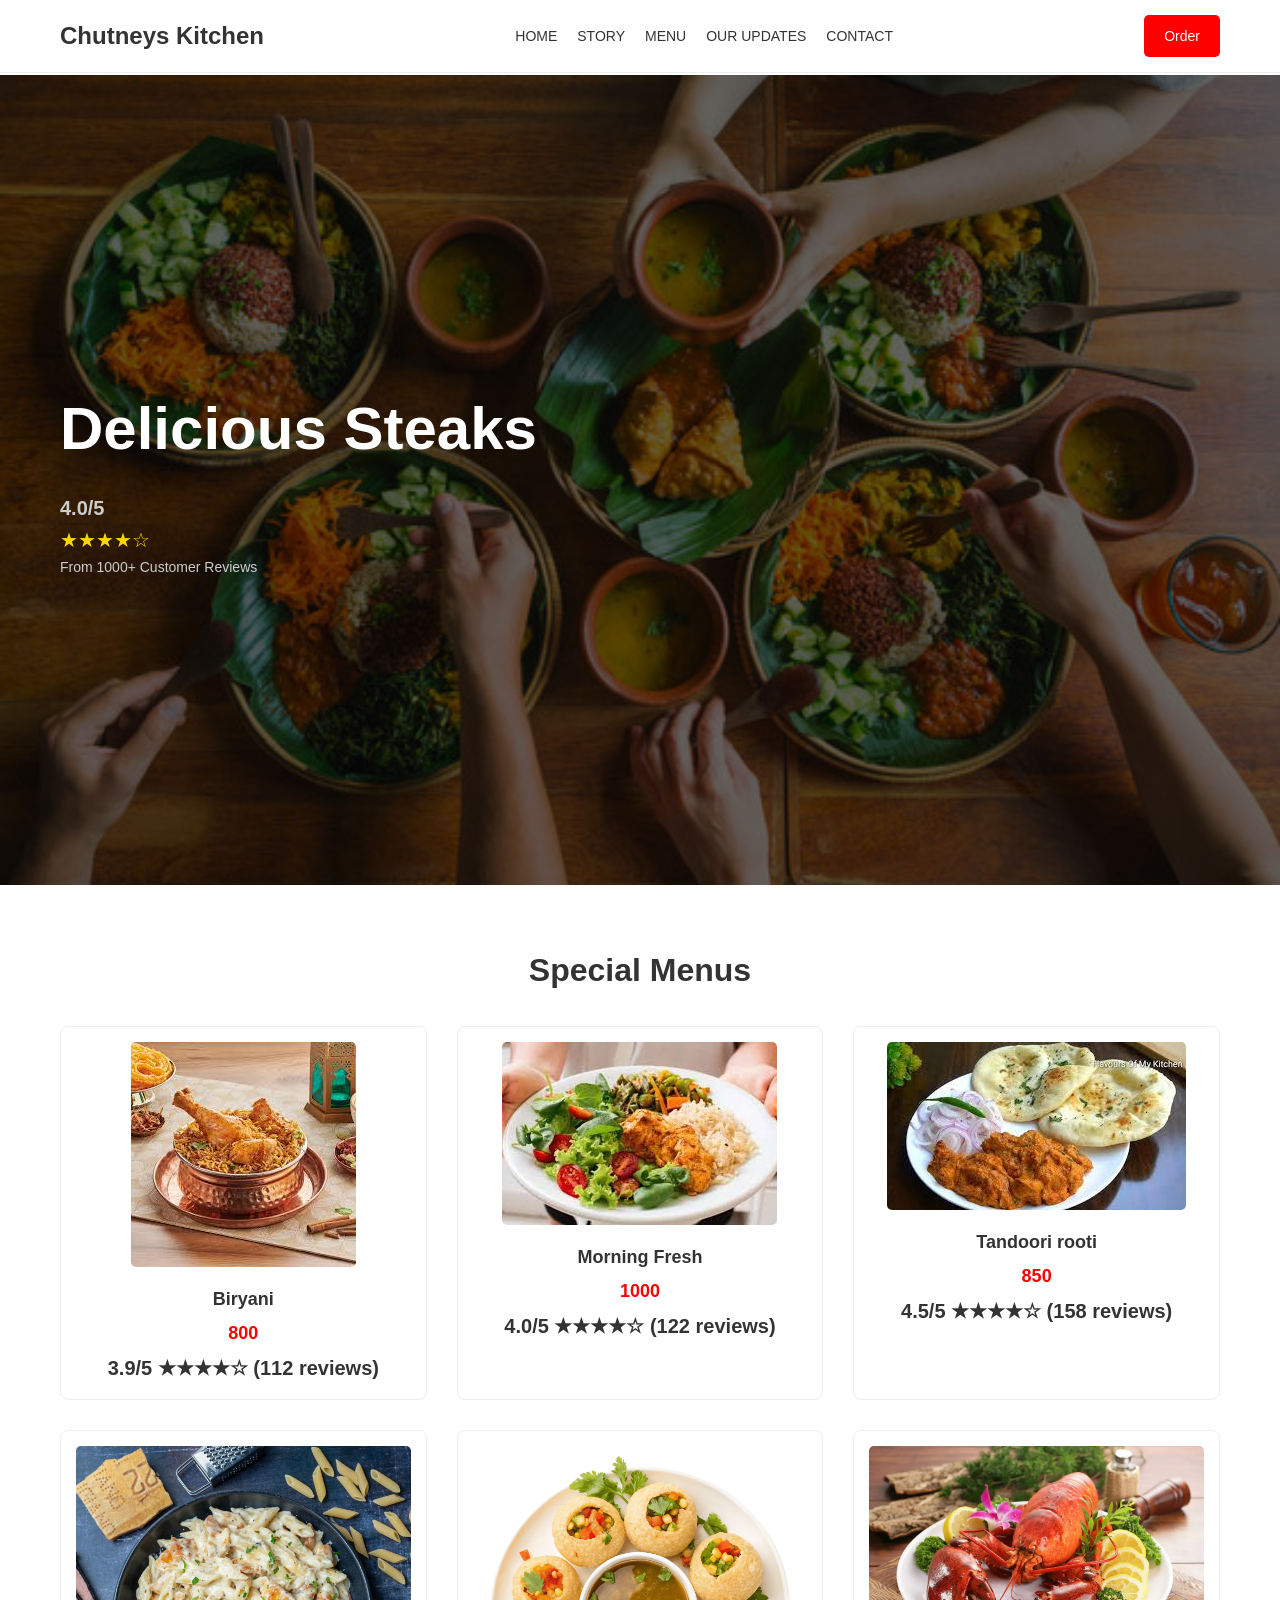
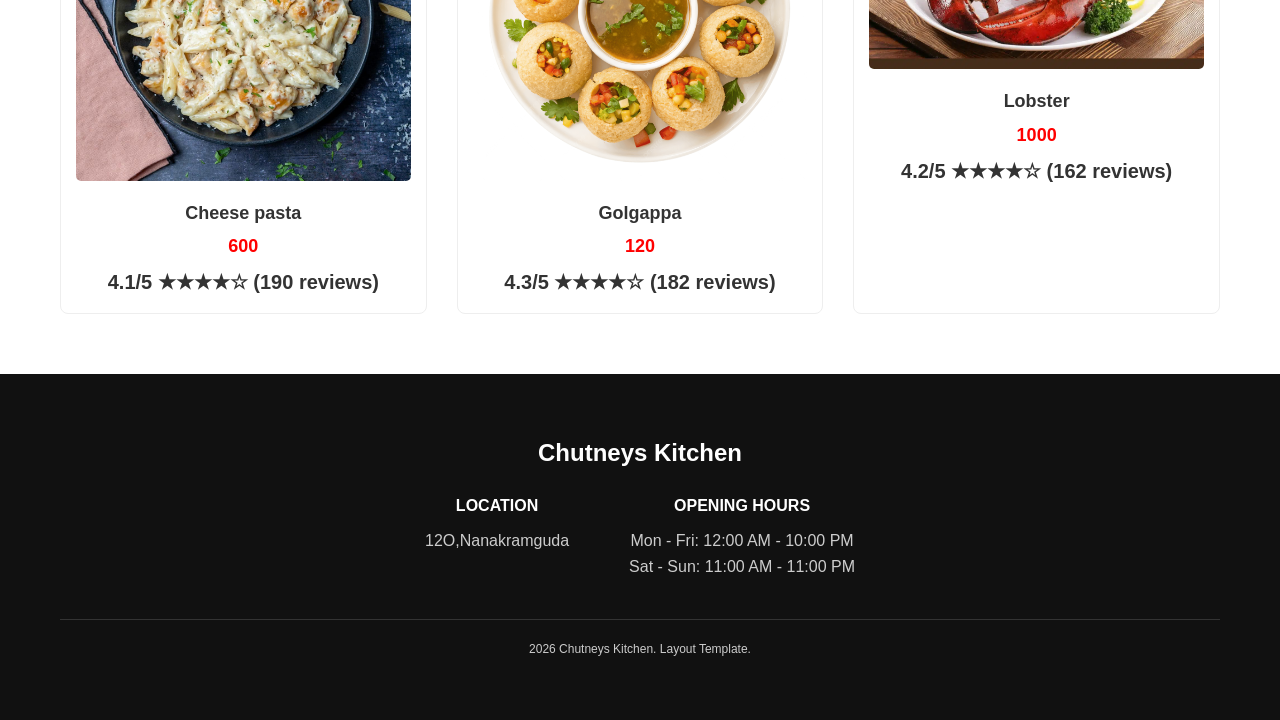
<file: index.html>
<!DOCTYPE html>
<html lang="en">
<head>
    <meta charset="UTF-8">
    <meta name="viewport" content="width=device-width, initial-scale=1.0">
    <title>Chutneys Kitchen</title>
    <link rel="stylesheet" href="./style.css">
</head>
<body>

    <header class="main-header">
        <div class="container header-content">
            <div class="logo">
                Chutneys Kitchen
            </div>
            <nav class="navigation">
                <ul>
                    <li><a href="#">Home</a></li>
                    <li><a href="#">Story</a></li>
                    <li><a href="#">Menu</a></li>
                    <li><a href="#">Our Updates</a></li>
                    <li><a href="#">Contact</a></li>
                </ul>
            </nav>
            <a href="#" class="btn-primary">Order</a>
        </div>
    </header>

    <main>
        
        <section class="hero-section">
            <div class="hero-overlay">
                <div class="container hero-layout">
                    
                    <div class="hero-text">
                        <h1>Delicious Steaks </h1>
                        <div class="rating-box">
                            <p class="score">4.0/5</p>
                            <span class="stars">★★★★☆</span>
                            <p class="reviews-count">From 1000+ Customer Reviews</p>
                        </div>
                    </div>

                    
                        
                        
                    </div>

                </div>
            </div>
        </section>

        <section class="menu-section">
            <div class="container">
                <h2 class="section-title">Special Menus</h2>
                
                <div class="menu-grid">
                    
                    <div class="menu-card">
                        <img src="./biryani.jpg" alt="Biryani">
                        <h3>Biryani</h3>
                        <p class="price">800</p>
                        <p class="score">3.9/5 ★★★★☆ (112 reviews)</p>
                    </div>

                    <div class="menu-card">
                        <img src="./images.jpg" alt="Morning Fresh">
                        <h3>Morning Fresh</h3>
                        <p class="price">1000</p>
                        <p class="score">4.0/5 ★★★★☆ (122 reviews)</p>
                    </div>

                    <div class="menu-card">
                        <img src="./rooti.jpg" alt="Tanduri rooti">
                        <h3>Tandoori rooti</h3>
                        <p class="price">850</p>
                        <p class="score">4.5/5 ★★★★☆ (158 reviews)</p>
                    </div>

                    <div class="menu-card">
                        <img src="./Cheesy_Chicken_Pasta_0.jpg" alt="Cheese pasta">
                        <h3>Cheese pasta</h3>
                        <p class="price">600</p>
                        <p class="score">4.1/5 ★★★★☆ (190 reviews)</p>
                    </div>

                    <div class="menu-card">
                        <img src="./golpappa.png" alt="Golgappa">
                        <h3>Golgappa</h3>
                        <p class="price">120</p>
                        <p class="score">4.3/5 ★★★★☆ (182 reviews)</p>
                    </div>

                    <div class="menu-card">
                        <img src="./lobster-2.webp" alt="Lobster">
                        <h3>Lobster</h3>
                        <p class="price">1000</p>
                        <p class="score">4.2/5 ★★★★☆ (162 reviews)</p>
                    </div>
                </div>
            </div>
        </section>

        

       

    </main>

    <footer class="main-footer">
        <div class="container">
            <h3>Chutneys Kitchen</h3>
            
            <div class="footer-grid">
                <div class="footer-col">
                    <p><strong>Location</strong></p>
                    <p>12O,Nanakramguda</p>
                </div>
                <div class="footer-col">
                    <p><strong>Opening Hours</strong></p>
                    <p>Mon - Fri: 12:00 AM - 10:00 PM</p>
                    <p>Sat - Sun: 11:00 AM - 11:00 PM</p>
                </div>
                
            </div>

            <p class="copyright"> 2026 Chutneys Kitchen. Layout Template.</p>
        </div>
    </footer>

</body>
</html>
</file>
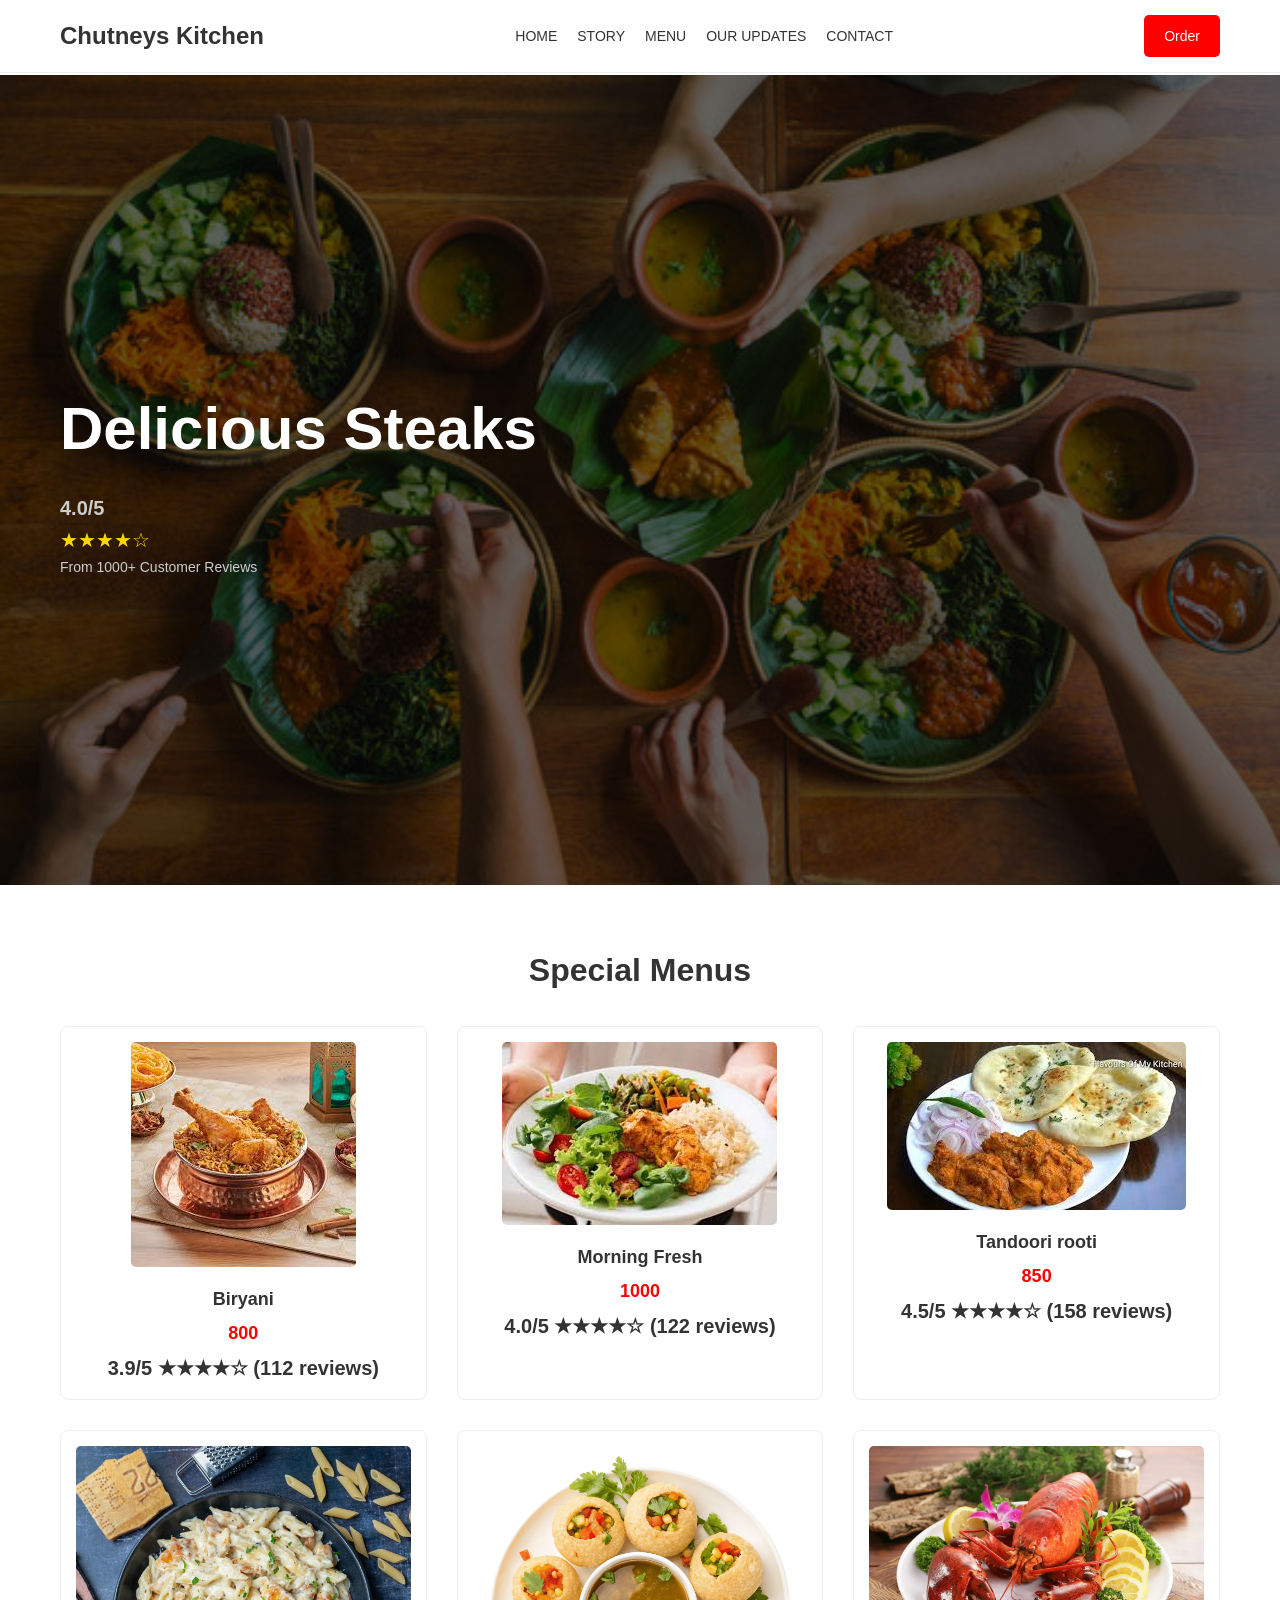
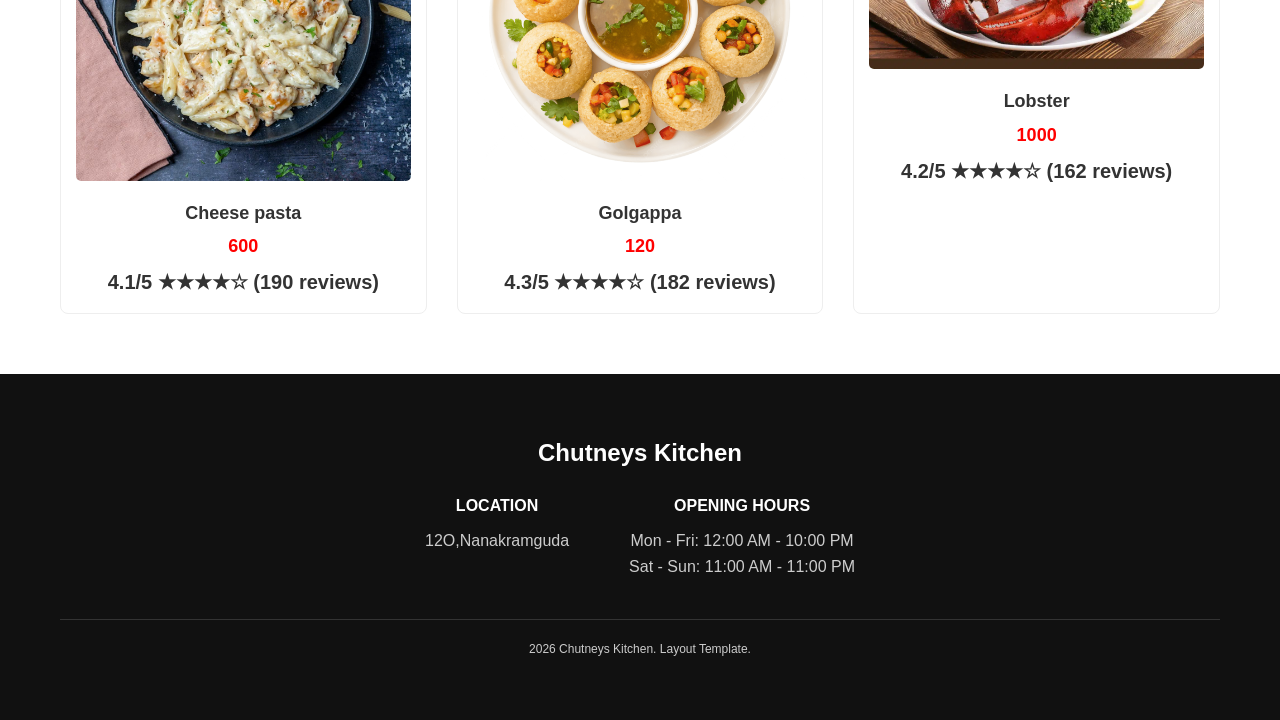
<file: indexi.html>
<!DOCTYPE html>
<html lang="en">
<head>
    <meta charset="UTF-8">
    <meta name="viewport" content="width=device-width, initial-scale=1.0">
    <title>Chutneys Kitchen</title>
    <link rel="stylesheet" href="./style4.css">
</head>
<body>

    <header class="main-header">
        <div class="container header-content">
            <div class="logo">
                Chutneys Kitchen
            </div>
            <nav class="navigation">
                <ul>
                    <li><a href="#">Home</a></li>
                    <li><a href="#">Story</a></li>
                    <li><a href="#">Menu</a></li>
                    <li><a href="#">Our Updates</a></li>
                    <li><a href="#">Contact</a></li>
                </ul>
            </nav>
            <a href="#" class="btn-primary">Order</a>
        </div>
    </header>

    <main>
        
        <section class="hero-section">
            <div class="hero-overlay">
                <div class="container hero-layout">
                    
                    <div class="hero-text">
                        <h1>Delicious Steaks </h1>
                        <div class="rating-box">
                            <p class="score">4.0/5</p>
                            <span class="stars">★★★★☆</span>
                            <p class="reviews-count">From 1000+ Customer Reviews</p>
                        </div>
                    </div>

                    
                        
                        
                    </div>

                </div>
            </div>
        </section>

        <section class="menu-section">
            <div class="container">
                <h2 class="section-title">Special Menus</h2>
                
                <div class="menu-grid">
                    
                    <div class="menu-card">
                        <img src="./biryani.jpg" alt="Biryani">
                        <h3>Biryani</h3>
                        <p class="price">800</p>
                        <p class="score">3.9/5 ★★★★☆ (112 reviews)</p>
                    </div>

                    <div class="menu-card">
                        <img src="./images.jpg" alt="Morning Fresh">
                        <h3>Morning Fresh</h3>
                        <p class="price">1000</p>
                        <p class="score">4.0/5 ★★★★☆ (122 reviews)</p>
                    </div>

                    <div class="menu-card">
                        <img src="./rooti.jpg" alt="Tanduri rooti">
                        <h3>Tandoori rooti</h3>
                        <p class="price">850</p>
                        <p class="score">4.5/5 ★★★★☆ (158 reviews)</p>
                    </div>

                    <div class="menu-card">
                        <img src="./Cheesy_Chicken_Pasta_0.jpg" alt="Cheese pasta">
                        <h3>Cheese pasta</h3>
                        <p class="price">600</p>
                        <p class="score">4.1/5 ★★★★☆ (190 reviews)</p>
                    </div>

                    <div class="menu-card">
                        <img src="./golpappa.png" alt="Golgappa">
                        <h3>Golgappa</h3>
                        <p class="price">120</p>
                        <p class="score">4.3/5 ★★★★☆ (182 reviews)</p>
                    </div>

                    <div class="menu-card">
                        <img src="./lobster-2.webp" alt="Lobster">
                        <h3>Lobster</h3>
                        <p class="price">1000</p>
                        <p class="score">4.2/5 ★★★★☆ (162 reviews)</p>
                    </div>
                </div>
            </div>
        </section>

        

       

    </main>

    <footer class="main-footer">
        <div class="container">
            <h3>Chutneys Kitchen</h3>
            
            <div class="footer-grid">
                <div class="footer-col">
                    <p><strong>Location</strong></p>
                    <p>12O,Nanakramguda</p>
                </div>
                <div class="footer-col">
                    <p><strong>Opening Hours</strong></p>
                    <p>Mon - Fri: 12:00 AM - 10:00 PM</p>
                    <p>Sat - Sun: 11:00 AM - 11:00 PM</p>
                </div>
                
            </div>

            <p class="copyright"> 2026 Chutneys Kitchen. Layout Template.</p>
        </div>
    </footer>

</body>
</html>
</file>
<file: style.css>
* {
    margin: 0;
    padding: 0;
    box-sizing: border-box; 
}

body {
    font-family: Arial, sans-serif; 
    line-height: 1.6;
    color: #333;
    background-color: #fff;
}

a {
    text-decoration: none;
    color: inherit;
}

ul {
    list-style: none;
}


.container {
    max-width: 1200px;
    margin: 0 auto;
    padding: 0 20px;
}


.main-header {
    background-color: #fff;
    padding: 15px 0;
    border-bottom: 1px solid #eee;
    position: fixed; 
    width: 100%;
    top: 0;
    z-index: 1000;
}

.header-content {
    display: flex;
    justify-content: space-between;
    align-items: center;
}

.logo {
    font-size: 24px;
    font-weight: bold;
}

.navigation ul {
    display: flex;
    gap: 20px;
}

.navigation a {
    font-size: 14px;
    text-transform: uppercase;
}

.navigation a:hover {
    color: red;
}

.btn-primary {
    background-color: red;
    color: white;
    padding: 10px 20px;
    border-radius: 5px;
    font-size: 14px;
}

.hero-section {
    margin-top: 75px; 
    height: 90vh; 
    position: relative;
    background-image: url('./360_F_192274605_vQJlBC2MPS2RE8FhknkwYpUinTTqpWva.jpg'); 
    background-size: cover;
    background-position: center;
    color: #fff;
}

.hero-overlay {
    position: absolute;
    width: 100%;
    height: 100%;
    background-color: rgba(0, 0, 0, 0.6); 
    display: flex;
    align-items: center;
}

.hero-layout {
    display: flex;
    justify-content: space-between;
    align-items: center;
    width: 100%;
}

.hero-text h1 {
    font-size: 60px;
    margin-bottom: 15px;
}

.rating-box {
    color: #ccc;
    font-size: 14px;
}

.score {
    font-size: 20px;
    font-weight: bold;
}

.stars {
    color: gold;
    font-size: 20px;
}


.floating-image-container {
    width: 45%;
    position: relative;
}

.main-hero-img {
    width: 100%;
    border-radius: 10px;
    border: 5px solid rgba(255, 255, 255, 0.5); 
}

.image-label {
    position: absolute;
    bottom: -15px;
    left: 20px;
    background-color: red;
    color: white;
    padding: 10px 15px;
    border-radius: 5px;
    font-size: 14px;
    display: flex;
    gap: 10px;
}


.section-title {
    text-align: center;
    font-size: 32px;
    padding-top: 60px;
    padding-bottom: 30px;
}


.menu-grid {
    display: flex;
    flex-wrap: wrap; 
    gap: 30px;
    padding-bottom: 60px;
}

.menu-card {
    width: calc(33.333% - 20px); 
    background-color: #fff;
    border-radius: 8px;
    padding: 15px;
    text-align: center;
    border: 1px solid #eee;
}

.menu-card img {
    max-width: 100%;
    border-radius: 5px;
    margin-bottom: 10px;
}

.menu-card h3 {
    margin-bottom: 5px;
    font-size: 18px;
}

.price {
    color: red;
    font-weight: bold;
    font-size: 18px;
    margin-bottom: 5px;
}





.date {
    color: #888;
    font-size: 12px;
}


.main-footer {
    background-color: #111;
    color: #ccc;
    padding: 60px 0;
    text-align: center;
}

.main-footer h3 {
    color: #fff;
    font-size: 24px;
    padding-bottom: 20px;
}

.footer-grid {
    display: flex;
    justify-content: center;
    gap: 60px;
    margin-bottom: 40px;
    max-width: 800px;
    margin-left: auto;
    margin-right: auto;
}

.footer-col strong {
    color: #fff;
    text-transform: uppercase;
    display: block;
    margin-bottom: 10px;
}

.social-placeholder {
    color: #fff;
    font-size: 18px;
}

.copyright {
    font-size: 12px;
    border-top: 1px solid #333;
    padding-top: 20px;
}
</file>
<file: style4.css>
* {
    margin: 0;
    padding: 0;
    box-sizing: border-box; 
}

body {
    font-family: Arial, sans-serif; 
    line-height: 1.6;
    color: #333;
    background-color: #fff;
}

a {
    text-decoration: none;
    color: inherit;
}

ul {
    list-style: none;
}


.container {
    max-width: 1200px;
    margin: 0 auto;
    padding: 0 20px;
}


.main-header {
    background-color: #fff;
    padding: 15px 0;
    border-bottom: 1px solid #eee;
    position: fixed; 
    width: 100%;
    top: 0;
    z-index: 1000;
}

.header-content {
    display: flex;
    justify-content: space-between;
    align-items: center;
}

.logo {
    font-size: 24px;
    font-weight: bold;
}

.navigation ul {
    display: flex;
    gap: 20px;
}

.navigation a {
    font-size: 14px;
    text-transform: uppercase;
}

.navigation a:hover {
    color: red;
}

.btn-primary {
    background-color: red;
    color: white;
    padding: 10px 20px;
    border-radius: 5px;
    font-size: 14px;
}

.hero-section {
    margin-top: 75px; 
    height: 90vh; 
    position: relative;
    background-image: url('./360_F_192274605_vQJlBC2MPS2RE8FhknkwYpUinTTqpWva.jpg'); 
    background-size: cover;
    background-position: center;
    color: #fff;
}

.hero-overlay {
    position: absolute;
    width: 100%;
    height: 100%;
    background-color: rgba(0, 0, 0, 0.6); 
    display: flex;
    align-items: center;
}

.hero-layout {
    display: flex;
    justify-content: space-between;
    align-items: center;
    width: 100%;
}

.hero-text h1 {
    font-size: 60px;
    margin-bottom: 15px;
}

.rating-box {
    color: #ccc;
    font-size: 14px;
}

.score {
    font-size: 20px;
    font-weight: bold;
}

.stars {
    color: gold;
    font-size: 20px;
}


.floating-image-container {
    width: 45%;
    position: relative;
}

.main-hero-img {
    width: 100%;
    border-radius: 10px;
    border: 5px solid rgba(255, 255, 255, 0.5); 
}

.image-label {
    position: absolute;
    bottom: -15px;
    left: 20px;
    background-color: red;
    color: white;
    padding: 10px 15px;
    border-radius: 5px;
    font-size: 14px;
    display: flex;
    gap: 10px;
}


.section-title {
    text-align: center;
    font-size: 32px;
    padding-top: 60px;
    padding-bottom: 30px;
}


.menu-grid {
    display: flex;
    flex-wrap: wrap; 
    gap: 30px;
    padding-bottom: 60px;
}

.menu-card {
    width: calc(33.333% - 20px); 
    background-color: #fff;
    border-radius: 8px;
    padding: 15px;
    text-align: center;
    border: 1px solid #eee;
}

.menu-card img {
    max-width: 100%;
    border-radius: 5px;
    margin-bottom: 10px;
}

.menu-card h3 {
    margin-bottom: 5px;
    font-size: 18px;
}

.price {
    color: red;
    font-weight: bold;
    font-size: 18px;
    margin-bottom: 5px;
}





.date {
    color: #888;
    font-size: 12px;
}


.main-footer {
    background-color: #111;
    color: #ccc;
    padding: 60px 0;
    text-align: center;
}

.main-footer h3 {
    color: #fff;
    font-size: 24px;
    padding-bottom: 20px;
}

.footer-grid {
    display: flex;
    justify-content: center;
    gap: 60px;
    margin-bottom: 40px;
    max-width: 800px;
    margin-left: auto;
    margin-right: auto;
}

.footer-col strong {
    color: #fff;
    text-transform: uppercase;
    display: block;
    margin-bottom: 10px;
}

.social-placeholder {
    color: #fff;
    font-size: 18px;
}

.copyright {
    font-size: 12px;
    border-top: 1px solid #333;
    padding-top: 20px;
}
</file>
